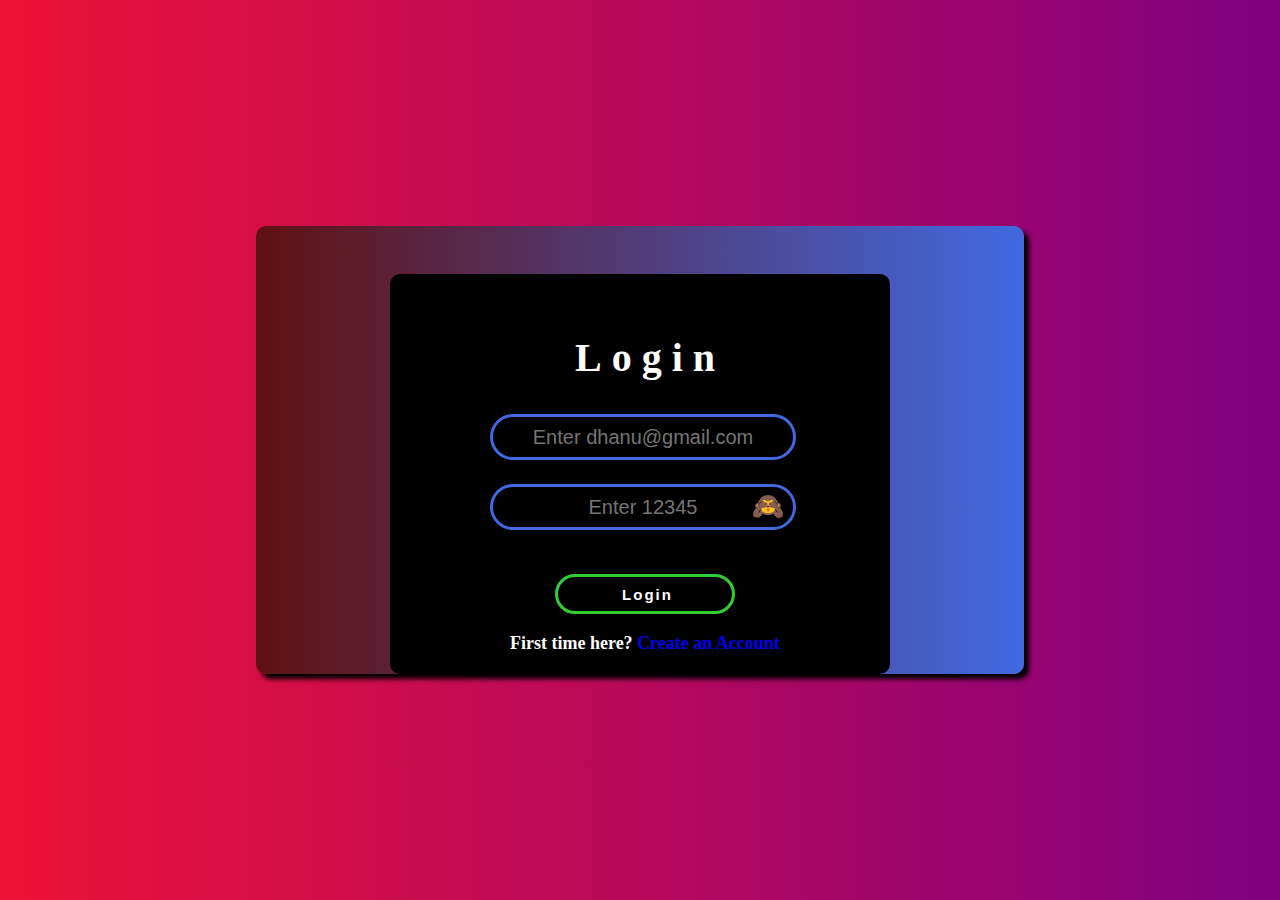
<file: index.html>
<!DOCTYPE html>
<html lang="en">
<head>
   <title>Astro-Blog</title>
   <script src="./js/app.js" defer></script>
   <link rel="stylesheet" href="./css/style.css"">
</head>
<body>
    <div id="outerdiv">
        <div id="innerdiv">
            <h1 id="heading">Login</h1>
            <form>
                <div id="emaildiv">
                    <input type="email" class="in" id="useremail" placeholder="Enter dhanu@gmail.com">
                </div>
                <div id="passdiv">
                    <input type="password" class="in" id="userpass" placeholder="Enter 12345">
                    <img src="./astro/asset/logo/closewye.png" id="visible" onmousedown="visiblepass()" onmouseup="invisiblepass()">
                </div>
                <span id="status"></span>
                <input type="button" value="Login" id="login" onclick="accesstopage()">
                <h2 id="newac">First time here? <a href="./html/register.html"><span id="createac">Create an Account</span></a></h2>
            </form>
        </div>
    </div>
</body>
</html>
</file>
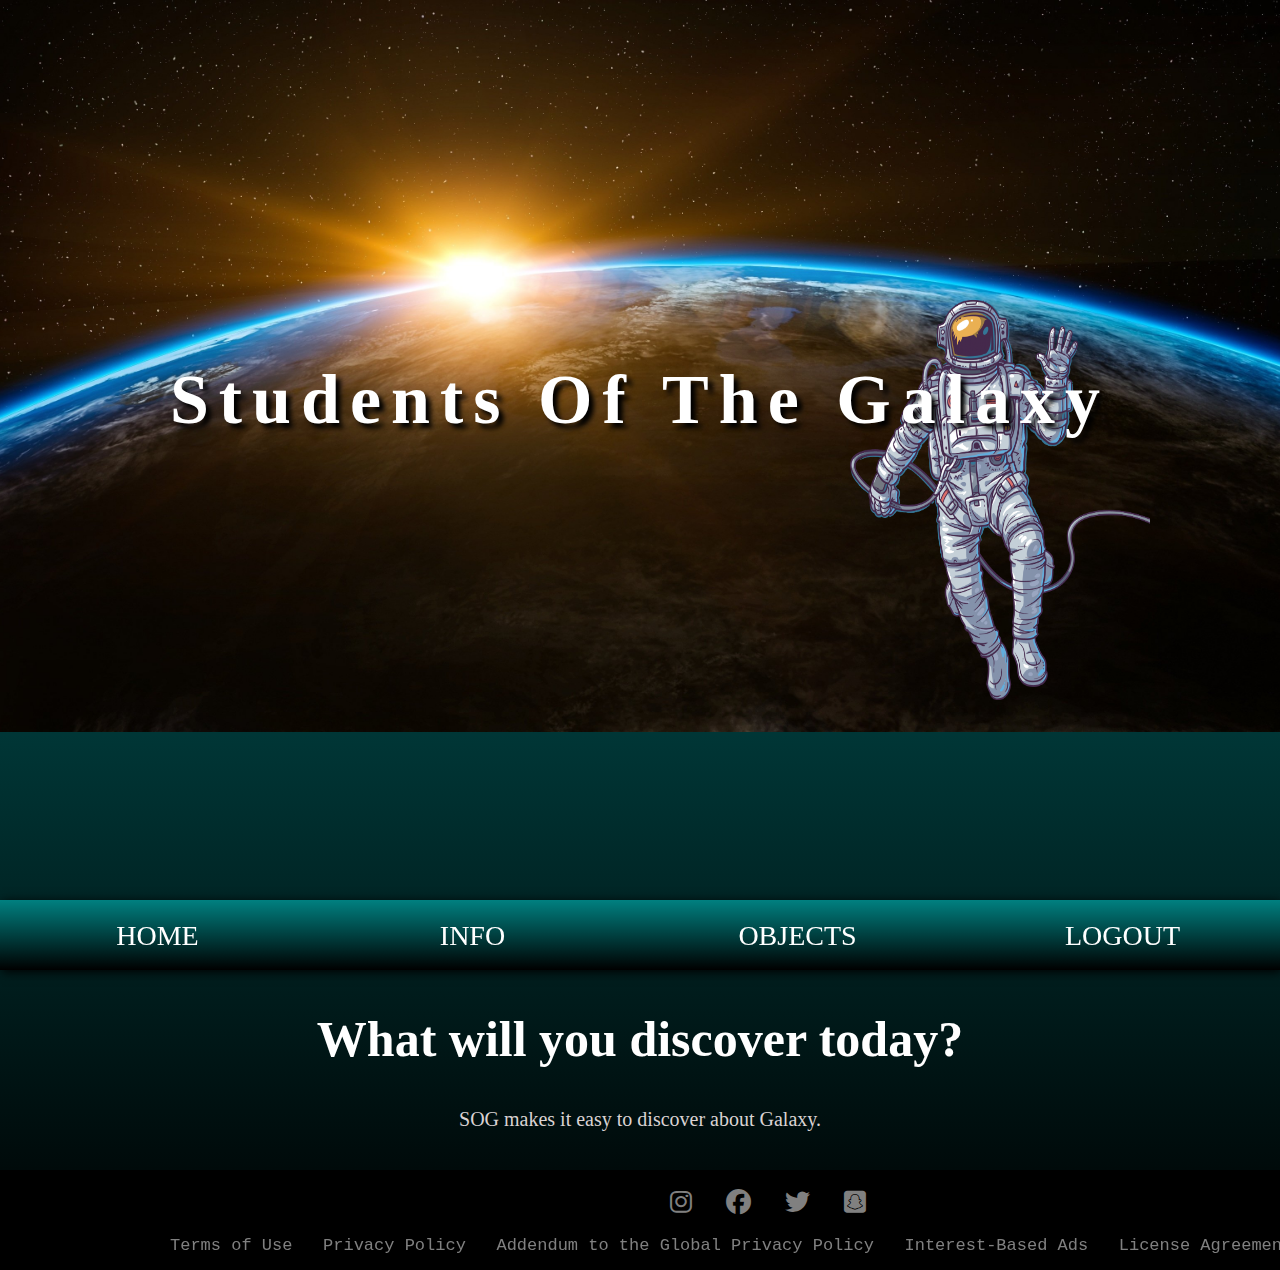
<file: html/Homepage.html>
<!DOCTYPE html>
<html lang="en">
<head>
    <title>Home</title>
    <link rel="stylesheet" href="../css/home.css">
    <link rel="stylesheet" href="../css/footer.css">
    <link rel="stylesheet" href="https://cdnjs.cloudflare.com/ajax/libs/font-awesome/6.2.1/css/all.min.css">
</head>
<body>
    <div id="header">
        <h1 id="heading">Students Of The Galaxy</h1>
    </div>
    <div id="navbar">
        <ul id="mainlist">
            <a href="#"><li class="mli">home</li></a>
            <a href="./info.html" target="_blank"><li class="mli">info</li></a>
            <li class="mli" id="sublistobj">objects
                <ul id="sublist">
                    <a href="./planets.html"><li class="sli">planets</li></a>
                    <li class="sli">stars</li>
                    <li class="sli">blackholes</li>
                    <li class="sli">astroids</li>
                    <li class="sli">satellite</li>
                </ul>
            </li>
            <a href="../index.html"><li class="mli">logout</li></a>
        </ul>
    </div>
    <div id="cur">
        <h1 id="curheading">What will you discover today?</h1>
        <p id="curpara">SOG makes it easy to discover about Galaxy.</p>
    </div>
    <div id="footer">
    <div id="subfooter">
        <a href="https://www.instagram.com"><i class="fa-brands fa-instagram" id="insta"></i></a>
        <a href="https://www.facebook.com"><i class="fa-brands fa-facebook"></i></a>
        <a href="https://www.twitter.com"><i class="fa-brands fa-twitter"></i></a>
        <a href="https://www.snapchat.com"><i class="fa-brands fa-square-snapchat"></i></a>
    </div>
        <pre id="footerheading">Terms of Use   Privacy Policy   Addendum to the Global Privacy Policy   Interest-Based Ads   License Agreement   ©2023 SOG</pre>
    </div>
</body>
</html>
</file>
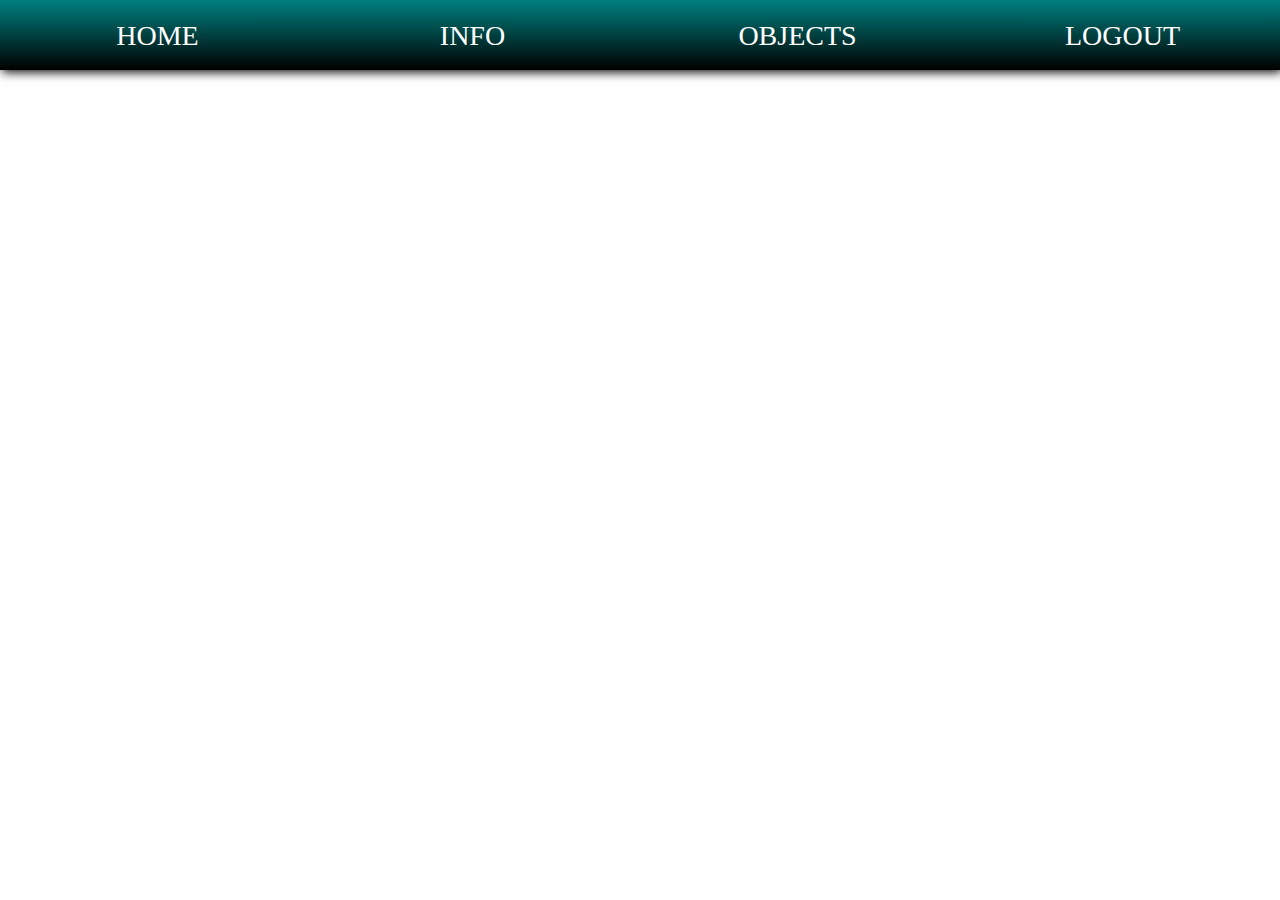
<file: html/nav.html>
<!DOCTYPE html>
<html lang="en">
<head>
    <title>Nav bar</title>
    <link rel="stylesheet" href="../css/navigation.css">
</head>
<body>
    <div id="navbar">
        <ul id="mainlist">
            <a href="#"><li class="mli">home</li></a>
            <a href="#"><li class="mli">info</li></a>
            <li class="mli" id="sublistobj">objects
                <ul id="sublist">
                    <li class="sli">planets</li>
                    <li class="sli">stars</li>
                    <li class="sli">blackholes</li>
                    <li class="sli">astroids</li>
                    <li class="sli">satellite</li>
                </ul>
            </li>
            <a href="#"><li class="mli">logout</li></a>
        </ul>
    </div> 
</body>
</html>
</file>
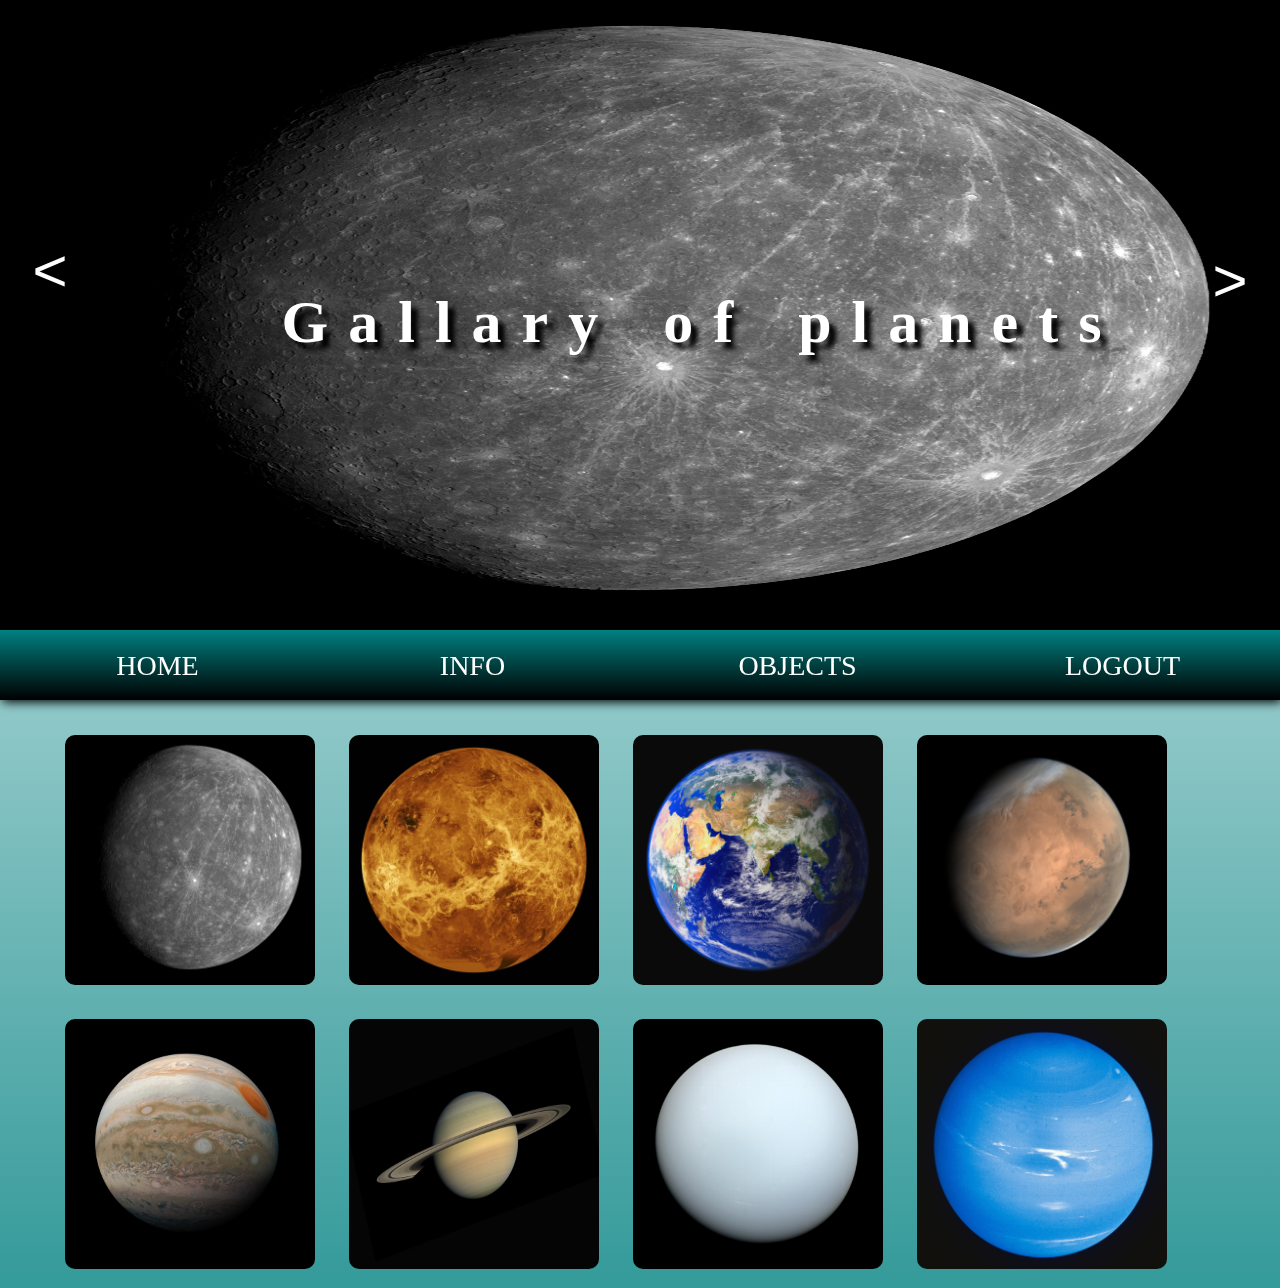
<file: html/planets.html>
<!DOCTYPE html>
<html lang="en">
<head>
    <title>Planets</title>
    <script src="../js/planets.js" defer></script>
    <link rel="stylesheet" href="../css/planets.css">
    <link rel="stylesheet" href="../css/navigation.css">
</head>
<body>
    <div id="header">
        <h1 id="heading">Gallary of planets</h1>
            <input class="b" id="left" type="button" value="<" onclick="dec()">
            <input class="b" id="right" type="button" value=">" onclick="inc()">
    </div>
    <div id="navbar">
        <ul id="mainlist">
            <a href="./Homepage.html"><li class="mli">home</li></a>
            <a href="./info.html"><li class="mli">info</li></a>
            <li class="mli" id="sublistobj">objects
                <ul id="sublist">
                    <li class="sli">planets</li>
                    <li class="sli">stars</li>
                    <li class="sli">blackholes</li>
                    <li class="sli">astroids</li>
                    <li class="sli">satellite</li>
                </ul>
            </li>
            <a href="../index.html"><li class="mli">logout</li></a>
        </ul>
    </div> 
    <div id="gallaryimages">
        <img class="a" onclick="openimg(0,'Mercury','Mercury is the smallest planet in the Solar System and the closest to the Sun. Its orbit around the Sun takes 87.97 Earth days, the shortest of all the Suns planets.')">
        <img class="a" onclick="openimg(1,'Venus','Venus is the second planet from the Sun and is Earth’s closest planetary neighbor. It’s one of the four inner, terrestrial (or rocky) planets, and it’s often called Earth’s twin because it’s similar in size and density.')">
        <img class="a" onclick="openimg(2,'Earth','Earth is the third planet from the Sun and the only place known in the universe where life has originated and found habitability. While Earth may not contain the largest volumes of water in the Solar System, only Earth sustains liquid surface water, extending over 70.8% of the Earth with its ocean, making Earth an ocean world.')">
        <img class="a" onclick="openimg(3,'Mars','Mars is the fourth planet from the Sun – a dusty, cold, desert world with a very thin atmosphere. Mars is also a dynamic planet with seasons, polar ice caps, canyons, extinct volcanoes, and evidence that it was even more active in the past.')">
        <img class="a" onclick="openimg(4,'Jupiter','Jupiter has a long history of surprising scientists – all the way back to 1610 when Galileo Galilei found the first moons beyond Earth. That discovery changed the way we see the universe.')">
        <img class="a" onclick="openimg(5,'Saturn','Saturn is the sixth planet from the Sun and the second-largest planet in our solar system.')">
        <img class="a" onclick="openimg(6,'Uranus','Uranus is the seventh planet from the Sun, and has the third-largest diameter in our solar system. It was the first planet found with the aid of a telescope, Uranus was discovered in 1781 by astronomer William Herschel, although he originally thought it was either a comet or a star.')">
        <img class="a" onclick="openimg(7,'Nuptune','Dark, cold, and whipped by supersonic winds, ice giant Neptune is the eighth and most distant planet in our solar system.')">
    </div>
    <div id="subwindow" style="display: none;">
        <h1 id="close" onclick="closeimg()">X</h1>
        <img id="subimage" src="../astro/asset/images/0.jpg">
        <h1 id="imageheading">Heading</h1>
        <p id="imgpara"> Lorem ipsum dolor sit amet consectetur adipisicing elit. Voluptate, nostrum.</p>
    </div>
</body>
</html>
</file>
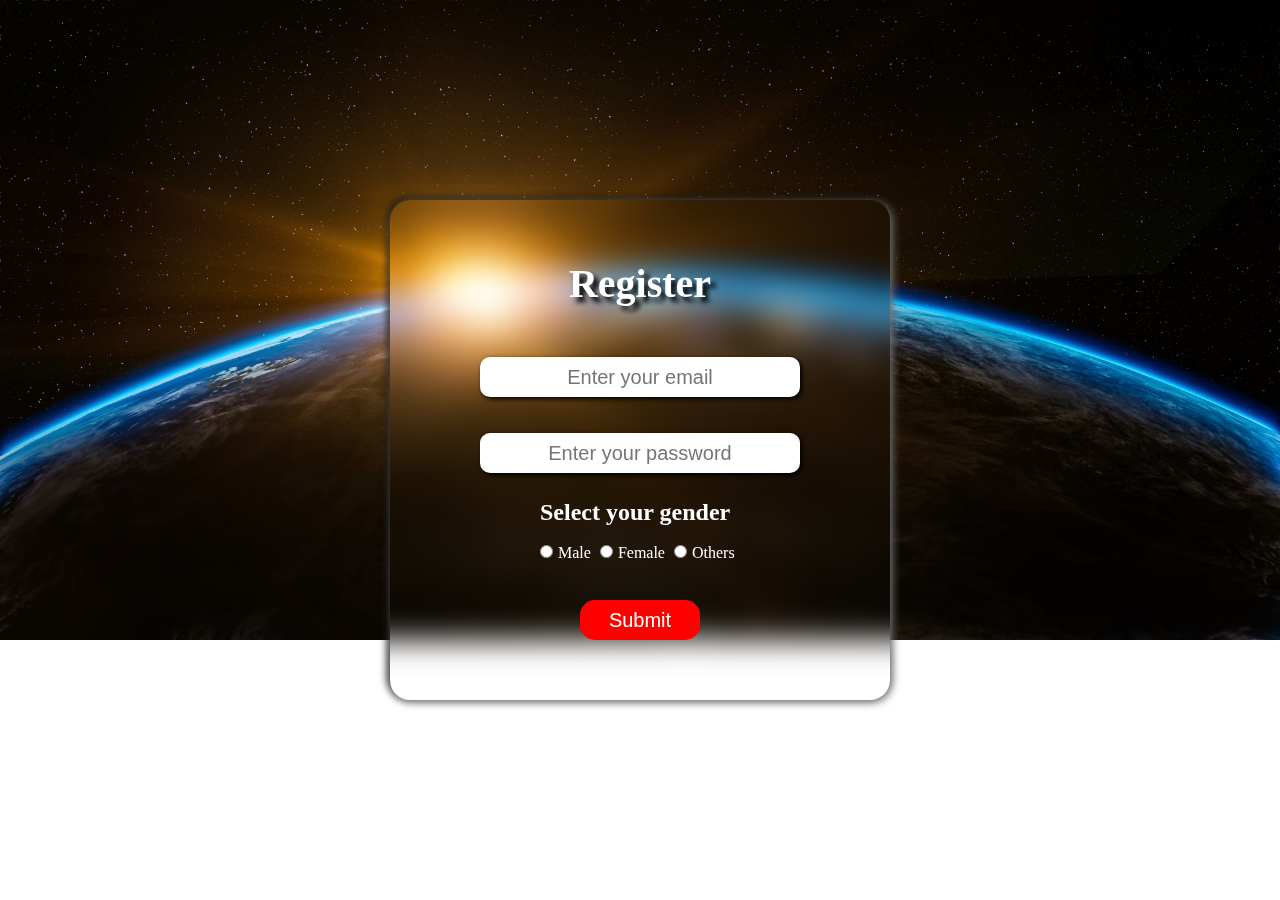
<file: html/register.html>
<!DOCTYPE html>
<html lang="en">
<head>
    <title>Login</title>
    <link rel="stylesheet" href="../css/register.css">
</head>
<body>
<form action="../index.html">
    <div id="logindiv">
        <h1 id="login">Register</h1>
        <center><input type="email" id="gmail" required placeholder="Enter your email" minlength="2" maxlength="30"></center>
        <br><br>
        <center><input type="password" id="pwd" placeholder="Enter your password" required minlength="2" maxlength="30"></center>
        <br><br>
        <h2 id="gender">Select your gender</h2>
        <br>
        <input required class="radio1" type="radio" name="a"><label class="radio">Male</label>
        <input required class="radio1" type="radio" name="a"><label class="radio">Female</label>
        <input required class="radio1" type="radio" name="a"><label class="radio">Others</label>
        <br><br>
        <center><input type="submit" id="submit" onclick="msg()"></center>
    </div>
</form>
</body>
</html>
</file>
<file: css/style.css>
*{
    margin: 0px;
    padding: 0px;
}
body{
    width: 100vw;
    height: 100vh;
    background-image: linear-gradient(90deg,rgb(237, 18, 55),purple);
    display: flex;
    justify-content: center;
    align-items: center;
}
#outerdiv{
    width: 60vw;
    height: 35vw;
    background-image: linear-gradient(90deg,rgb(96, 17, 17),royalblue);
    border-radius: 10px;
    position: relative;
    box-shadow: 5px 5px 5px black;
    display: flex;
    justify-content: center;
}
#innerdiv{
    width: 500px;
    height: 400px;
    background-color: black;
    position: absolute;
    bottom: 0px;
    border-radius: 10px;
    display: inherit;
    align-items: inherit;
    justify-content: inherit;
}
#heading{
    color: white;
    position: absolute;
    top: 60px;
    left: 185px;
    font-size: 40px;
    letter-spacing: 10px;
}
#emaildiv{
    position: absolute;
    background-color: transparent;
    top: 140px;
    left: 100px;
    width: 300px;
    height: 40px;
    border-radius: 50px;
    border: 3px solid royalblue;
}
#passdiv{
    position: absolute;
    top: 210px;
    left: 100px;
    width: 300px;
    height: 40px;
    border-radius: 50px;
    border: 3px solid royalblue;
}
.in{
    width: 300px;
    height: 40px;
    border-radius: 50px;
    background-color: transparent;
    outline: none;
    border: none;
    text-align: center;
    font-size: 20px;
    color: white;
}
#login{
    width: 180px;
    height: 40px;
    border-radius: 50px;
    background-color: transparent;
    border: 3px solid limegreen;
    position: absolute;
    bottom: 60px;
    left: 165px;
    font-size: 15px;
    font-weight: bold;
    letter-spacing: 2px;
    color: white;
    transition: background-color 0.5s, border 0.5s ;
    cursor: pointer;
    padding-left: 5px;
}
#login:hover{
    background-color: purple;
}
#status{
    color: red;
    position: relative;
    top: 265px;
}
img{
    width: 30px;
    position: absolute;
    top: 8px;
    right: 10px;
    cursor: pointer;
}
#newac{
    position: absolute;
    color: white;
    font-size: 18px;
    bottom: 20px;
    left: 120px;
}
a{
    text-decoration: none;
}
a:visited{
    color: blue;
}
a:hover{
    color: rgb(49, 195, 49);
}
a:active
{
    color: red;
}
</file>
<file: css/home.css>
*{
    padding: 0px;
    margin: 0px;
}
body{
    width: 100%;
    background-image: linear-gradient(teal,black);
}
#header{
    background-image:url(../astro/asset/images/austronaut.png),url(../astro/asset/images/earth-1756274.jpg);
    background-size: 300px 400px,130%;
    background-repeat: no-repeat;
    height: 100vh;
    display: flex;
    justify-content: center;
    background-position: right bottom,-250px -200px;
    box-shadow: 5px 5px 10px black;
    transition: font-size 2s, opacity 2s,background-position 5s;
}
#header:hover{
    background-position: 850px 300px,-150px -100px;
}
#heading{
    font-size: 60px;
    color: white;
    letter-spacing: 10px;
    position: absolute;
    top: 360px;
    opacity: 0;
    text-shadow: 5px 5px 5px black;
    transition-duration: 2s;
}
#header:hover #heading{
    font-size: 70px;
    opacity: 1;
}
#navbar{
    width: 100%;
    height: 70px;
    box-shadow: 2px 2px 10px black;
    position: sticky;
    top: 0px;
    background-image: linear-gradient(teal,black);
}
#mainlist{
    display: flex;
    list-style: none;
    justify-content: space-around;
    border: none;
}
.mli{
    width: 120px;
    height: 48px;
    padding-top: 20px;
    font-size: 28px;
    text-align: center;
    text-transform: uppercase;
    color: white;
}
.mli:hover{
    background-color: rgb(212, 209, 209);
    border-radius: 10px;
    color: black;
}
a{
    text-decoration: none;
    color: white;
}
#sublistobj{
    color: white;
    width: 140px;
}
#sublistobj:hover{
    color: black;
}
#sublist{
    list-style: none;
    margin-top:16px;
    background-color: rgb(228, 225, 225);
    display: none;
    border-radius: 10px;
}
.sli{
    padding: 10px;
    font-size: 16px;
    text-align: center;
    text-transform: uppercase;
    border-radius: 10px;
    color: black;
}
.sli:hover{
    background-color: gray;
    color: white;
}
#sublistobj:hover #sublist{
    display: block;
}
#cur{
    width: 100%;
    height: 200px;
    display: flex;
    flex-direction: column;
    align-items: center;
}
#curheading{
    color: white;
    font-size: 50px;
    padding-top: 40px;
}
#curpara{
    color: rgb(218, 211, 211);
    margin-top: 40px;
    font-size: 20px;
}
</file>
<file: css/footer.css>
#footer{
    width: 100%;
    height: 100px;
    background-color:black;
    display: flex;
    position: relative;
}
#footerheading{
    color: gray;
    font-size: 17px;
    position: absolute;
    bottom: 15px;
    left: 170px;
}
i{
    color: gray;
    font-size: 25px;
    letter-spacing: 30px;
    cursor: pointer;
}
i:hover{
    color: white;
}
#subfooter{
    position: absolute;
    left: 670px;
    top: 20px;
}
</file>
<file: css/navigation.css>
*{
    margin: 0px;
    padding: 0px;
}
#navbar{
    width: 100%;
    height: 70px;
    box-shadow: 2px 2px 10px black;
    position: sticky;
    top: 0px;
    background-image: linear-gradient(teal,black);
    z-index: 5;
}
#mainlist{
    display: flex;
    list-style: none;
    justify-content: space-around;
    border: none;
}
.mli{
    width: 120px;
    height: 48px;
    padding-top: 20px;
    font-size: 28px;
    text-align: center;
    text-transform: uppercase;
    color: white;
    cursor: pointer;
}
.mli:hover{
    background-color: rgb(212, 209, 209);
    border-radius: 10px;
    color: black;
}
a{
    text-decoration: none;
    color: white;
}
#sublistobj{
    color: white;
    width: 140px;
}
#sublistobj:hover{
    color: black;
}
#sublist{
    list-style: none;
    margin-top:16px;
    background-color: rgb(228, 225, 225);
    display: none;
    border-radius: 10px;
}
.sli{
    padding: 10px;
    font-size: 16px;
    text-align: center;
    text-transform: uppercase;
    border-radius: 10px;
    color: black;
}
.sli:hover{
    background-color: gray;
    color: white;
}
#sublistobj:hover #sublist{
    display: block;
}
</file>
<file: css/planets.css>
*{
    padding: 0px;
    margin: 0px;
    transition: all 0.2s;
}
body{
    background-image: linear-gradient(white,teal);
    background-repeat: no-repeat;
    background-size: 100vw 180vh;
}
#header{
    width: 100%;
    height: 70vh;
    background-color: beige;
    background-size: 100% 70vh;
    background-image: url(../astro/asset/images/0.jpg);
}
.b{
    width: 100px;
    height: 100px;
    font-size: 60px;
    border: none;
    background-color: transparent;
}
#left{
    position: absolute;
    left: 0px;
    top: 220px;
    color: white;
    cursor: pointer;
}
#left:hover{
    
}
#right{
    position: absolute;
    right: 0px;
    top: 230px;
    color: white;
    cursor: pointer;
}
#gallaryimages{
    width: 100%;
    height: 320px;
    position: relative;
    top: 20px;
}
.a{
    position: relative;
    left: 50px;
    width: 250px;
    height: 250px;
    margin: 15px;
    border-radius: 10px;
}
.a:hover{
    transform: scale(1.1);
    box-shadow: 5px 5px 10px black;
}
#subwindow{
    width: 70vw;
    height: 400px;
    position: fixed;
    top: 26vh;
    left: 15vw;
    backdrop-filter: blur(20px);
    z-index: 6;
    border-radius: 10px;
    box-shadow: 10px 10px 15px black, -10px -10px 15px black;
}
#close{
    position: absolute;
    right: 10px;
    top: 10px;
    color: white;
    cursor: pointer;
}
#close:hover{
    color: red;
}
#subimage{
    width: 500px;
    height: 250px;
    border: 5px groove white;
    position: absolute;
    top: 70px;
    left: 50px;
}
#imageheading{
    color: white;
    position: absolute;
    right: 200px;
    top: 80px;
    font-size: 40px;
    text-shadow: 3px 3px 5px black;
}
#imgpara{
    color: white;
    position: absolute;
    right: 80px;
    top: 150px;
    width: 350px;
    text-align: justify;
    font-size: 20px;
    text-shadow: 3px 3px 5px black;
}
#heading{
    position: absolute;
    top: 32vh;
    color: white;
    left: 22vw;
    font-size: 60px;
    letter-spacing: 20px;
    word-spacing: 10px;
    text-shadow: 7px 7px 5px black;
}
</file>
<file: css/register.css>
*{
    margin: 0px;
    padding: 0px;
}
body{
    width: 100%;
    height: 100vh;
    display: flex;
    justify-content: center;
    align-items: center;
    background-image: url(../astro/asset/images/earth-1756274.jpg);
    background-size: 100%;
    background-repeat: no-repeat;
}
#logindiv{
    width: 500px;
    height: 500px;
    border-radius: 20px;
    box-shadow: 2px 2px 10px gray,-2px -2px 10px black;
    backdrop-filter: blur(15px);
    
}
#login{
    text-align: center;
    padding-top:60px;
    font-size: 40px;
    text-shadow: 5px 5px 5px black;
    color: white;
}
#gmail,#pwd{
    box-shadow: 2px 2px 5px black;
    position: relative;
    top: 50px;
    width: 300px;
    height: 40px;
    border-radius: 10px;
    padding-left: 10px;
    padding-right: 10px;
    text-align: center;
    border: none;
    outline: none;
    font-size: 20px;
}
#gender{
    color: white;
    position: relative;
    top: 40px;
    left: 150px;
}
.radio1{
    position: relative;
    top: 40px;
    left: 150px;
}
.radio{
    position: relative;
    top: 40px;
    left: 150px;
    margin: 5px;
    color: white;
}
#submit{
    width: 120px;
    height: 40px;
    position: relative;
    top: 60px;
    border-radius: 15px;
    border: none;
    font-size: 20px;
    background-color: red;
    color: white;
}
#submit:hover{
    background-color: green;
}
</file>
